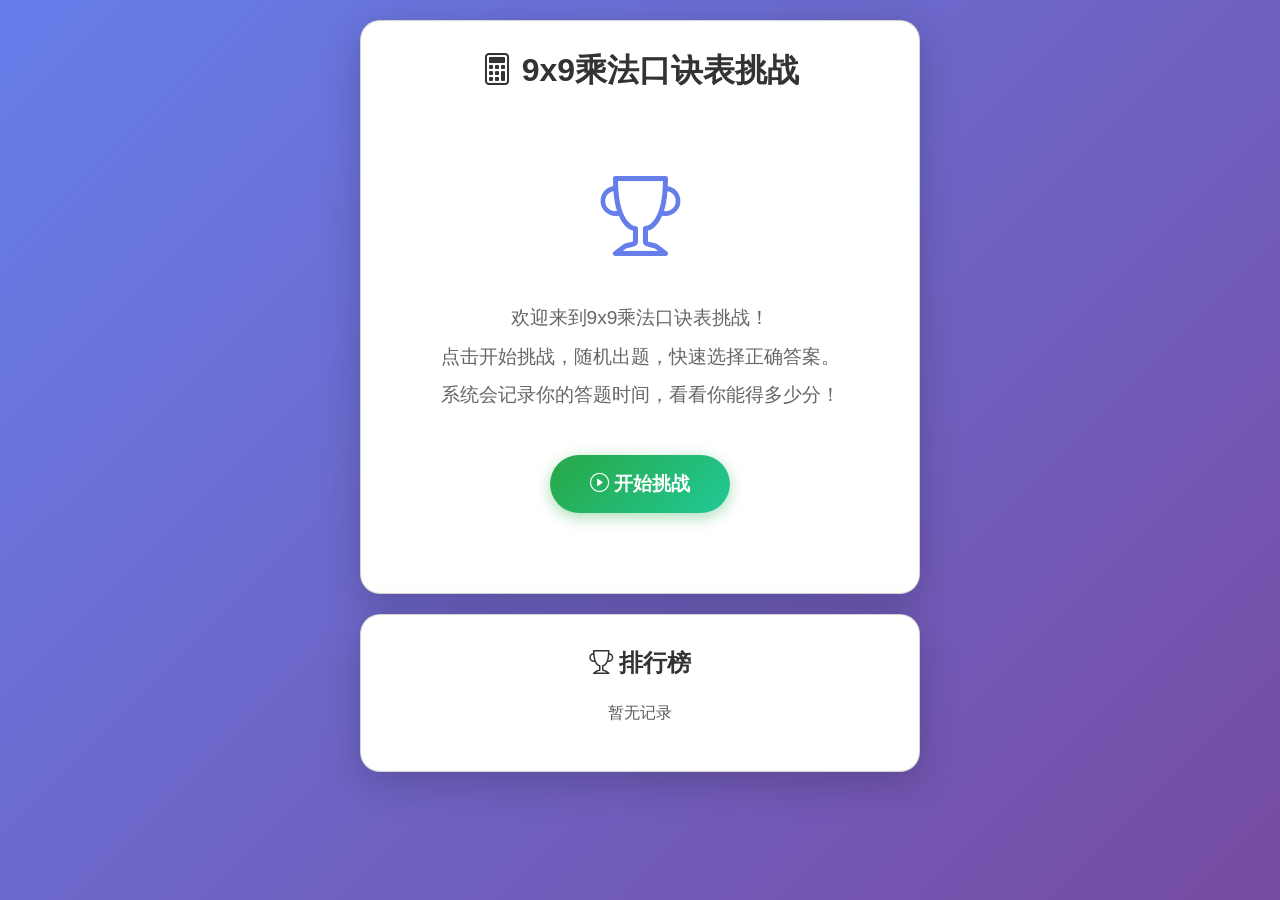
<file: index.html>
<!DOCTYPE html>
<html lang="zh-CN">
<head>
    <meta charset="UTF-8">
    <meta name="viewport" content="width=device-width, initial-scale=1.0, maximum-scale=1.0, user-scalable=no">
    <title>9x9乘法口诀表挑战</title>
    <link href="https://cdn.jsdelivr.net/npm/bootstrap@5.3.0/dist/css/bootstrap.min.css" rel="stylesheet">
    <link href="https://cdn.jsdelivr.net/npm/bootstrap-icons@1.11.0/font/bootstrap-icons.css" rel="stylesheet">
    <style>
        * {
            box-sizing: border-box;
        }

        body {
            background: linear-gradient(135deg, #667eea 0%, #764ba2 100%);
            min-height: 100vh;
            font-family: -apple-system, BlinkMacSystemFont, 'Segoe UI', 'PingFang SC', 'Hiragino Sans GB', 'Microsoft YaHei', sans-serif;
            margin: 0;
            padding: 0;
        }

        .game-container {
            max-width: 600px;
            margin: 0 auto;
            padding: 20px;
            min-height: 100vh;
        }

        .card {
            background: white;
            border-radius: 20px;
            box-shadow: 0 10px 40px rgba(0,0,0,0.2);
            padding: 30px;
            margin-bottom: 20px;
        }

        .title {
            text-align: center;
            margin-bottom: 30px;
            color: #333;
            font-weight: bold;
            font-size: 2rem;
        }

        .question-display {
            text-align: center;
            font-size: 3rem;
            font-weight: bold;
            margin: 30px 0;
            color: #667eea;
            padding: 40px;
            background: linear-gradient(135deg, #f8f9fa 0%, #e9ecef 100%);
            border-radius: 20px;
            border: 3px solid #667eea;
        }

        .options-grid {
            display: grid;
            grid-template-columns: repeat(2, 1fr);
            gap: 15px;
            margin: 30px 0;
        }

        .option-btn {
            padding: 30px;
            font-size: 2rem;
            font-weight: bold;
            border: none;
            border-radius: 15px;
            cursor: pointer;
            transition: all 0.3s;
            background: linear-gradient(135deg, #667eea 0%, #764ba2 100%);
            color: white;
            box-shadow: 0 4px 15px rgba(102, 126, 234, 0.4);
        }

        .option-btn:hover {
            transform: translateY(-3px);
            box-shadow: 0 6px 20px rgba(102, 126, 234, 0.6);
        }

        .option-btn:active {
            transform: translateY(0);
        }

        .option-btn.correct {
            background: linear-gradient(135deg, #28a745 0%, #20c997 100%);
        }

        .option-btn.wrong {
            background: linear-gradient(135deg, #dc3545 0%, #c82333 100%);
        }

        .option-btn:disabled {
            cursor: not-allowed;
            opacity: 0.6;
        }

        .stats-bar {
            display: flex;
            justify-content: space-around;
            margin: 20px 0;
            padding: 20px;
            background: #f8f9fa;
            border-radius: 10px;
        }

        .stat-item {
            text-align: center;
            flex: 1;
        }

        .stat-value {
            font-size: 2.5rem;
            font-weight: bold;
            color: #667eea;
        }

        .stat-label {
            font-size: 0.9rem;
            color: #666;
            margin-top: 5px;
        }

        .control-btn {
            padding: 15px 40px;
            font-size: 1.2rem;
            border: none;
            border-radius: 30px;
            cursor: pointer;
            transition: all 0.3s;
            margin: 10px 5px;
            font-weight: bold;
            display: inline-block;
        }

        .btn-start {
            background: linear-gradient(135deg, #28a745 0%, #20c997 100%);
            color: white;
            box-shadow: 0 4px 15px rgba(40, 167, 69, 0.4);
        }

        .btn-stop {
            background: linear-gradient(135deg, #dc3545 0%, #c82333 100%);
            color: white;
            box-shadow: 0 4px 15px rgba(220, 53, 69, 0.4);
        }

        .btn-restart {
            background: linear-gradient(135deg, #ffc107 0%, #ff9800 100%);
            color: white;
            box-shadow: 0 4px 15px rgba(255, 193, 7, 0.4);
        }

        .control-btn:hover {
            transform: translateY(-2px);
            box-shadow: 0 6px 20px rgba(0,0,0,0.3);
        }

        .progress-bar {
            height: 12px;
            background: #e9ecef;
            border-radius: 6px;
            overflow: hidden;
            margin: 20px 0;
        }

        .progress-fill {
            height: 100%;
            background: linear-gradient(90deg, #667eea 0%, #764ba2 100%);
            transition: width 0.3s;
        }

        .result-screen {
            text-align: center;
            padding: 40px 20px;
            display: none;
        }

        .result-score {
            font-size: 4rem;
            font-weight: bold;
            color: #667eea;
            margin: 30px 0;
        }

        .result-details {
            font-size: 1.2rem;
            color: #666;
            line-height: 2;
        }

        .welcome-screen {
            text-align: center;
            padding: 40px 20px;
        }

        .welcome-icon {
            font-size: 5rem;
            color: #667eea;
            margin-bottom: 20px;
        }

        .welcome-text {
            font-size: 1.2rem;
            color: #666;
            margin-bottom: 30px;
            line-height: 2;
        }

        .leaderboard {
            margin-top: 30px;
            padding: 20px;
            background: #f8f9fa;
            border-radius: 15px;
        }

        .leaderboard-title {
            text-align: center;
            margin-bottom: 20px;
            color: #333;
            font-weight: bold;
            font-size: 1.5rem;
        }

        .leaderboard-item {
            display: flex;
            justify-content: space-between;
            align-items: center;
            padding: 15px;
            margin-bottom: 10px;
            background: white;
            border-radius: 10px;
            box-shadow: 0 2px 5px rgba(0,0,0,0.1);
        }

        .leaderboard-item.rank-1 {
            border-left: 5px solid #ffd700;
            background: linear-gradient(90deg, #fff9e6 0%, white 100%);
        }

        .leaderboard-item.rank-2 {
            border-left: 5px solid #c0c0c0;
            background: linear-gradient(90deg, #f5f5f5 0%, white 100%);
        }

        .leaderboard-item.rank-3 {
            border-left: 5px solid #cd7f32;
            background: linear-gradient(90deg, #fff0e6 0%, white 100%);
        }

        .leaderboard-rank {
            font-size: 2rem;
            font-weight: bold;
            width: 60px;
            text-align: center;
        }

        .leaderboard-info {
            flex: 1;
            text-align: center;
        }

        .leaderboard-name {
            font-size: 1.1rem;
            font-weight: bold;
            color: #333;
            margin-bottom: 5px;
        }

        .leaderboard-date {
            font-size: 0.8rem;
            color: #999;
        }

        .leaderboard-time {
            font-size: 1.5rem;
            font-weight: bold;
            color: #667eea;
        }

        /* 移动端优化 */
        @media (max-width: 768px) {
            .game-container {
                padding: 10px;
            }

            .card {
                padding: 20px;
            }

            .title {
                font-size: 1.5rem;
            }

            .question-display {
                font-size: 2.2rem;
                padding: 25px;
            }

            .option-btn {
                padding: 25px;
                font-size: 1.8rem;
            }

            .stat-value {
                font-size: 2rem;
            }

            .stat-label {
                font-size: 0.8rem;
            }

            .control-btn {
                padding: 12px 30px;
                font-size: 1rem;
            }

            .result-score {
                font-size: 2.5rem;
            }

            .result-details {
                font-size: 1rem;
            }

            .welcome-text {
                font-size: 1rem;
            }

            .welcome-icon {
                font-size: 4rem;
            }

            .leaderboard-time {
                font-size: 1.2rem;
            }

            .options-grid {
                gap: 10px;
            }
        }

        /* 超小屏幕 */
        @media (max-width: 480px) {
            .question-display {
                font-size: 1.8rem;
                padding: 20px;
            }

            .option-btn {
                padding: 20px;
                font-size: 1.5rem;
            }

            .stats-bar {
                flex-direction: column;
                gap: 15px;
            }

            .stat-item {
                width: 100%;
            }

            .control-btn {
                width: 100%;
                margin: 5px 0;
            }

            .title {
                font-size: 1.3rem;
            }
        }

        /* 触摸优化 */
        @media (hover: none) and (pointer: coarse) {
            .option-btn {
                min-height: 80px;
                display: flex;
                align-items: center;
                justify-content: center;
            }

            .control-btn {
                min-height: 60px;
            }
        }
    </style>
</head>
<body>
    <div class="game-container">
        <!-- 欢迎/开始屏幕 -->
        <div id="welcomeScreen" class="card">
            <h1 class="title">
                <i class="bi bi-calculator"></i> 9x9乘法口诀表挑战
            </h1>

            <div class="welcome-screen">
                <div class="welcome-icon">
                    <i class="bi bi-trophy"></i>
                </div>
                <p class="welcome-text">
                    欢迎来到9x9乘法口诀表挑战！<br>
                    点击开始挑战，随机出题，快速选择正确答案。<br>
                    系统会记录你的答题时间，看看你能得多少分！
                </p>
                <button class="control-btn btn-start" id="startGameBtn">
                    <i class="bi bi-play-circle"></i> 开始挑战
                </button>
            </div>
        </div>

        <!-- 游戏屏幕 -->
        <div id="gameScreen" class="card" style="display: none;">
            <div class="stats-bar">
                <div class="stat-item">
                    <div class="stat-value" id="currentQuestion">0</div>
                    <div class="stat-label">题目数</div>
                </div>
                <div class="stat-item">
                    <div class="stat-value" id="correctCount">0</div>
                    <div class="stat-label">正确数</div>
                </div>
                <div class="stat-item">
                    <div class="stat-value" id="avgTime">0.0</div>
                    <div class="stat-label">平均用时(秒)</div>
                </div>
            </div>

            <div class="progress-bar">
                <div class="progress-fill" id="progressFill" style="width: 0%"></div>
            </div>

            <div class="question-display" id="questionDisplay">
                点击"开始挑战"开始！
            </div>

            <div class="options-grid" id="optionsGrid">
                <button class="option-btn" disabled>-</button>
                <button class="option-btn" disabled>-</button>
                <button class="option-btn" disabled>-</button>
                <button class="option-btn" disabled>-</button>
            </div>

            <div class="text-center">
                <button class="control-btn btn-stop" id="stopGameBtn">
                    <i class="bi bi-stop-circle"></i> 停止挑战
                </button>
            </div>
        </div>

        <!-- 结果屏幕 -->
        <div id="resultScreen" class="card" class="result-screen" style="display: none;">
            <h2 style="text-align: center;">挑战结束！</h2>
            <div class="result-score" id="finalAvgTime">0.0秒</div>
            <div class="result-details">
                <p>总题数: <strong id="totalQuestions">0</strong></p>
                <p>正确数: <strong id="finalCorrect">0</strong></p>
                <p>错误数: <strong id="finalWrong">0</strong></p>
                <p>正确率: <strong id="accuracy">0%</strong></p>
            </div>

            <div class="text-center mt-4">
                <button class="control-btn btn-restart" id="restartBtn">
                    <i class="bi bi-play-circle"></i> 再来一次
                </button>
            </div>
        </div>

        <!-- 排行榜 -->
        <div class="card">
            <div class="leaderboard-title">
                <i class="bi bi-trophy"></i> 排行榜
            </div>
            <div id="leaderboardList">
                <p class="text-center text-muted">暂无记录</p>
            </div>
        </div>
    </div>

    <script src="game.js"></script>
</body>
</html>
</file>
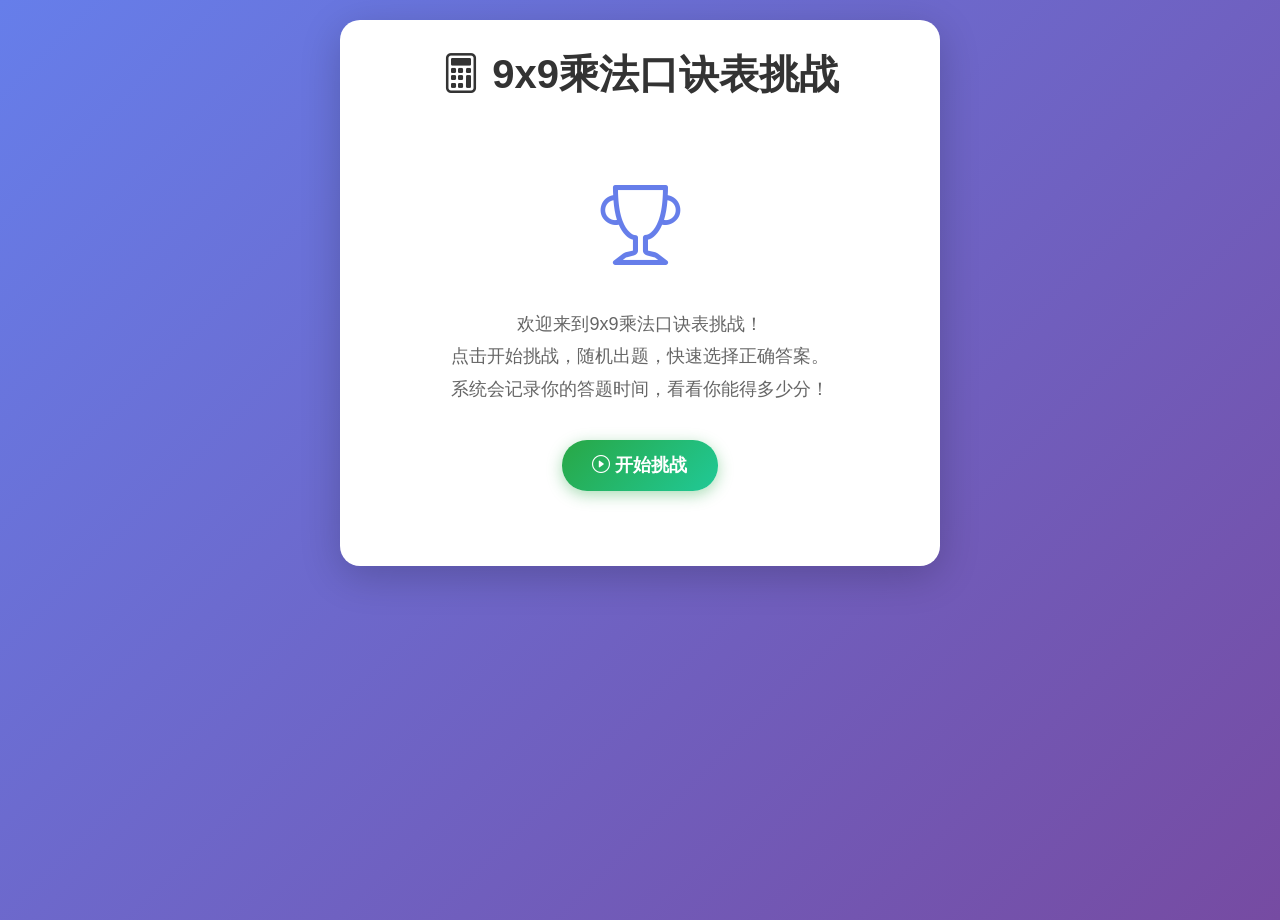
<file: index-fixed.html>
<!DOCTYPE html>
<html lang="zh-CN">
<head>
    <meta charset="UTF-8">
    <meta name="viewport" content="width=device-width, initial-scale=1.0">
    <title>9x9乘法口诀表挑战 - 测试版</title>
    <link href="https://cdn.jsdelivr.net/npm/bootstrap@5.3.0/dist/css/bootstrap.min.css" rel="stylesheet">
    <link href="https://cdn.jsdelivr.net/npm/bootstrap-icons@1.11.0/font/bootstrap-icons.css" rel="stylesheet">
    <style>
        * {
            box-sizing: border-box;
        }

        body {
            background: linear-gradient(135deg, #667eea 0%, #764ba2 100%);
            min-height: 100vh;
            font-family: 'Segoe UI', Tahoma, Geneva, Verdana, sans-serif;
        }

        .game-container {
            max-width: 600px;
            margin: 20px auto;
            padding: 30px;
            background: white;
            border-radius: 20px;
            box-shadow: 0 10px 40px rgba(0,0,0,0.2);
        }

        .title {
            text-align: center;
            margin-bottom: 30px;
            color: #333;
            font-weight: bold;
        }

        .question-display {
            text-align: center;
            font-size: 48px;
            font-weight: bold;
            margin: 40px 0;
            color: #667eea;
            padding: 30px;
            background: #f8f9fa;
            border-radius: 15px;
            border: 3px solid #667eea;
        }

        .options-grid {
            display: grid;
            grid-template-columns: repeat(2, 1fr);
            gap: 15px;
            margin: 30px 0;
        }

        .option-btn {
            padding: 25px;
            font-size: 28px;
            font-weight: bold;
            border: none;
            border-radius: 15px;
            cursor: pointer;
            transition: all 0.3s;
            background: linear-gradient(135deg, #667eea 0%, #764ba2 100%);
            color: white;
            box-shadow: 0 4px 15px rgba(102, 126, 234, 0.4);
        }

        .option-btn:hover {
            transform: translateY(-3px);
            box-shadow: 0 6px 20px rgba(102, 126, 234, 0.6);
        }

        .option-btn:active {
            transform: translateY(0);
        }

        .option-btn.correct {
            background: linear-gradient(135deg, #28a745 0%, #20c997 100%);
        }

        .option-btn.wrong {
            background: linear-gradient(135deg, #dc3545 0%, #c82333 100%);
        }

        .option-btn:disabled {
            cursor: not-allowed;
            opacity: 0.6;
        }

        .stats-bar {
            display: flex;
            justify-content: space-around;
            margin: 20px 0;
            padding: 20px;
            background: #f8f9fa;
            border-radius: 10px;
        }

        .stat-item {
            text-align: center;
        }

        .stat-value {
            font-size: 32px;
            font-weight: bold;
            color: #667eea;
        }

        .stat-label {
            font-size: 14px;
            color: #666;
            margin-top: 5px;
        }

        .control-btn {
            padding: 12px 30px;
            font-size: 18px;
            border: none;
            border-radius: 25px;
            cursor: pointer;
            transition: all 0.3s;
            margin: 5px;
            font-weight: bold;
        }

        .btn-start {
            background: linear-gradient(135deg, #28a745 0%, #20c997 100%);
            color: white;
            box-shadow: 0 4px 15px rgba(40, 167, 69, 0.4);
        }

        .btn-stop {
            background: linear-gradient(135deg, #dc3545 0%, #c82333 100%);
            color: white;
            box-shadow: 0 4px 15px rgba(220, 53, 69, 0.4);
        }

        .btn-reset {
            background: linear-gradient(135deg, #ffc107 0%, #ff9800 100%);
            color: white;
            box-shadow: 0 4px 15px rgba(255, 193, 7, 0.4);
        }

        .control-btn:hover {
            transform: translateY(-2px);
            box-shadow: 0 6px 20px rgba(0,0,0,0.3);
        }

        .progress-bar {
            height: 8px;
            background: #e9ecef;
            border-radius: 4px;
            overflow: hidden;
            margin: 15px 0;
        }

        .progress-fill {
            height: 100%;
            background: linear-gradient(90deg, #667eea 0%, #764ba2 100%);
            transition: width 0.3s;
        }

        .welcome-screen {
            text-align: center;
            padding: 40px 20px;
        }

        .welcome-icon {
            font-size: 80px;
            color: #667eea;
            margin-bottom: 20px;
        }

        .welcome-text {
            font-size: 18px;
            color: #666;
            margin-bottom: 30px;
            line-height: 1.8;
        }

        .result-screen {
            text-align: center;
            padding: 40px 20px;
        }

        .result-score {
            font-size: 64px;
            font-weight: bold;
            color: #667eea;
            margin: 30px 0;
        }

        .result-details {
            font-size: 18px;
            color: #666;
            line-height: 2;
        }

        @media (max-width: 576px) {
            .game-container {
                margin: 10px;
                padding: 20px;
            }

            .question-display {
                font-size: 36px;
                padding: 20px;
            }

            .option-btn {
                padding: 20px;
                font-size: 24px;
            }

            .stat-value {
                font-size: 24px;
            }
        }
    </style>
</head>
<body>
    <div class="game-container">
        <h1 class="title">
            <i class="bi bi-calculator"></i> 9x9乘法口诀表挑战
        </h1>

        <!-- 欢迎屏幕 -->
        <div id="welcomeScreen" class="welcome-screen">
            <div class="welcome-icon">
                <i class="bi bi-trophy"></i>
            </div>
            <p class="welcome-text">
                欢迎来到9x9乘法口诀表挑战！<br>
                点击开始挑战，随机出题，快速选择正确答案。<br>
                系统会记录你的答题时间，看看你能得多少分！
            </p>
            <button class="control-btn btn-start" id="startBtn">
                <i class="bi bi-play-circle"></i> 开始挑战
            </button>
        </div>

        <!-- 游戏屏幕 -->
        <div id="gameScreen" style="display: none;">
            <div class="stats-bar">
                <div class="stat-item">
                    <div class="stat-value" id="currentQuestion">0</div>
                    <div class="stat-label">题目数</div>
                </div>
                <div class="stat-item">
                    <div class="stat-value" id="correctCount">0</div>
                    <div class="stat-label">正确数</div>
                </div>
                <div class="stat-item">
                    <div class="stat-value" id="avgTime">0.0</div>
                    <div class="stat-label">平均用时(秒)</div>
                </div>
            </div>

            <div class="progress-bar">
                <div class="progress-fill" id="progressFill" style="width: 0%"></div>
            </div>

            <div class="question-display" id="questionDisplay">
                1 × 1 = ?
            </div>

            <div class="options-grid" id="optionsGrid">
                <button class="option-btn" data-index="0">1</button>
                <button class="option-btn" data-index="1">2</button>
                <button class="option-btn" data-index="2">3</button>
                <button class="option-btn" data-index="3">4</button>
            </div>

            <div class="text-center">
                <button class="control-btn btn-stop" id="stopBtn">
                    <i class="bi bi-stop-circle"></i> 停止挑战
                </button>
            </div>
        </div>

        <!-- 结果屏幕 -->
        <div id="resultScreen" style="display: none;" class="result-screen">
            <div class="welcome-icon">
                <i class="bi bi-award"></i>
            </div>
            <h2>挑战结束！</h2>
            <div class="result-score" id="finalAvgTime">0.0秒</div>
            <div class="result-details">
                <p>总题数: <strong id="totalQuestions">0</strong></p>
                <p>正确数: <strong id="finalCorrect">0</strong></p>
                <p>正确率: <strong id="accuracy">0%</strong></p>
            </div>
            <div class="text-center mt-4">
                <button class="control-btn btn-start" id="restartBtn">
                    <i class="bi bi-play-circle"></i> 再来一次
                </button>
                <button class="control-btn btn-reset" id="homeBtn">
                    <i class="bi bi-house"></i> 返回首页
                </button>
            </div>
        </div>
    </div>

    <script>
        // 9x9乘法口诀表挑战游戏 - 内联版本
        // 作者: 工匠
        // 版本: 1.0.0

        // 游戏状态
        const gameState = {
            isPlaying: false,
            currentQuestion: 0,
            correctCount: 0,
            totalTime: 0,
            questionStartTime: 0,
            currentAnswer: 0,
            canAnswer: true
        };

        // DOM 元素
        const welcomeScreen = document.getElementById('welcomeScreen');
        const gameScreen = document.getElementById('gameScreen');
        const resultScreen = document.getElementById('resultScreen');
        const questionDisplay = document.getElementById('questionDisplay');
        const optionsGrid = document.getElementById('optionsGrid');
        const currentQuestionEl = document.getElementById('currentQuestion');
        const correctCountEl = document.getElementById('correctCount');
        const avgTimeEl = document.getElementById('avgTime');
        const progressFill = document.getElementById('progressFill');

        // 绑定按钮事件
        document.getElementById('startBtn').addEventListener('click', startGame);
        document.getElementById('stopBtn').addEventListener('click', stopGame);
        document.getElementById('restartBtn').addEventListener('click', startGame);
        document.getElementById('homeBtn').addEventListener('click', showWelcome);

        // 开始游戏
        function startGame() {
            console.log('开始游戏');
            gameState.isPlaying = true;
            gameState.currentQuestion = 0;
            gameState.correctCount = 0;
            gameState.totalTime = 0;
            gameState.canAnswer = true;

            welcomeScreen.style.display = 'none';
            resultScreen.style.display = 'none';
            gameScreen.style.display = 'block';

            updateStats();
            nextQuestion();
        }

        // 下一题
        function nextQuestion() {
            gameState.currentQuestion++;
            gameState.canAnswer = true;

            // 生成题目 (1-9 之间的乘法)
            const num1 = Math.floor(Math.random() * 9) + 1;
            const num2 = Math.floor(Math.random() * 9) + 1;
            gameState.currentAnswer = num1 * num2;

            // 显示题目
            questionDisplay.textContent = `${num1} × ${num2} = ?`;

            // 生成选项 (1个正确 + 3个错误)
            const options = generateOptions(gameState.currentAnswer);
            renderOptions(options);

            // 记录开始时间
            gameState.questionStartTime = Date.now();

            // 更新统计
            updateStats();
        }

        // 生成选项
        function generateOptions(correctAnswer) {
            const options = [correctAnswer];

            // 生成3个混淆项
            while (options.length < 4) {
                let wrongAnswer;
                if (Math.random() > 0.5) {
                    const offset = Math.floor(Math.random() * 5) + 1;
                    wrongAnswer = correctAnswer + (Math.random() > 0.5 ? offset : -offset);
                } else {
                    wrongAnswer = Math.floor(Math.random() * 81) + 1;
                }

                if (wrongAnswer > 0 && !options.includes(wrongAnswer)) {
                    options.push(wrongAnswer);
                }
            }

            // 打乱顺序
            return shuffleArray(options);
        }

        // 打乱数组
        function shuffleArray(array) {
            const newArray = [...array];
            for (let i = newArray.length - 1; i > 0; i--) {
                const j = Math.floor(Math.random() * (i + 1));
                [newArray[i], newArray[j]] = [newArray[j], newArray[i]];
            }
            return newArray;
        }

        // 渲染选项
        function renderOptions(options) {
            optionsGrid.innerHTML = '';
            options.forEach((option, index) => {
                const btn = document.createElement('button');
                btn.className = 'option-btn';
                btn.textContent = option;
                btn.dataset.value = option;
                btn.addEventListener('click', () => selectAnswer(option, btn));
                optionsGrid.appendChild(btn);
            });
        }

        // 选择答案
        function selectAnswer(answer, btn) {
            if (!gameState.isPlaying || !gameState.canAnswer) {
                return;
            }

            gameState.canAnswer = false;

            // 计算用时
            const timeUsed = (Date.now() - gameState.questionStartTime) / 1000;
            gameState.totalTime += timeUsed;

            // 检查答案
            const isCorrect = answer === gameState.currentAnswer;

            if (isCorrect) {
                gameState.correctCount++;
                btn.classList.add('correct');
            } else {
                btn.classList.add('wrong');
                // 高亮正确答案
                const allBtns = optionsGrid.querySelectorAll('.option-btn');
                allBtns.forEach(button => {
                    if (parseInt(button.dataset.value) === gameState.currentAnswer) {
                        button.classList.add('correct');
                    }
                });
            }

            // 禁用所有按钮
            const allBtns = optionsGrid.querySelectorAll('.option-btn');
            allBtns.forEach(button => {
                button.disabled = true;
            });

            // 更新统计
            updateStats();

            // 延迟后进入下一题
            setTimeout(() => {
                nextQuestion();
            }, 800);
        }

        // 更新统计
        function updateStats() {
            currentQuestionEl.textContent = gameState.currentQuestion;
            correctCountEl.textContent = gameState.correctCount;

            if (gameState.currentQuestion > 0) {
                const avgTime = (gameState.totalTime / gameState.currentQuestion).toFixed(2);
                avgTimeEl.textContent = avgTime;
            }

            // 更新进度条
            const progress = Math.min((gameState.currentQuestion / 10) * 100, 100);
            progressFill.style.width = `${progress}%`;
        }

        // 停止游戏
        function stopGame() {
            if (!gameState.isPlaying) {
                return;
            }

            gameState.isPlaying = false;

            // 计算统计数据
            const avgTime = gameState.currentQuestion > 0
                ? (gameState.totalTime / gameState.currentQuestion).toFixed(2)
                : 0;
            const accuracy = gameState.currentQuestion > 0
                ? ((gameState.correctCount / gameState.currentQuestion) * 100).toFixed(1)
                : 0;

            // 显示结果
            document.getElementById('finalAvgTime').textContent = `${avgTime}秒`;
            document.getElementById('totalQuestions').textContent = gameState.currentQuestion;
            document.getElementById('finalCorrect').textContent = gameState.correctCount;
            document.getElementById('accuracy').textContent = `${accuracy}%`;

            gameScreen.style.display = 'none';
            resultScreen.style.display = 'block';
        }

        // 显示欢迎屏幕
        function showWelcome() {
            resultScreen.style.display = 'none';
            welcomeScreen.style.display = 'block';
        }

        // 页面加载完成后初始化
        document.addEventListener('DOMContentLoaded', function() {
            console.log('游戏初始化完成');
        });
    </script>
</body>
</html>
</file>
